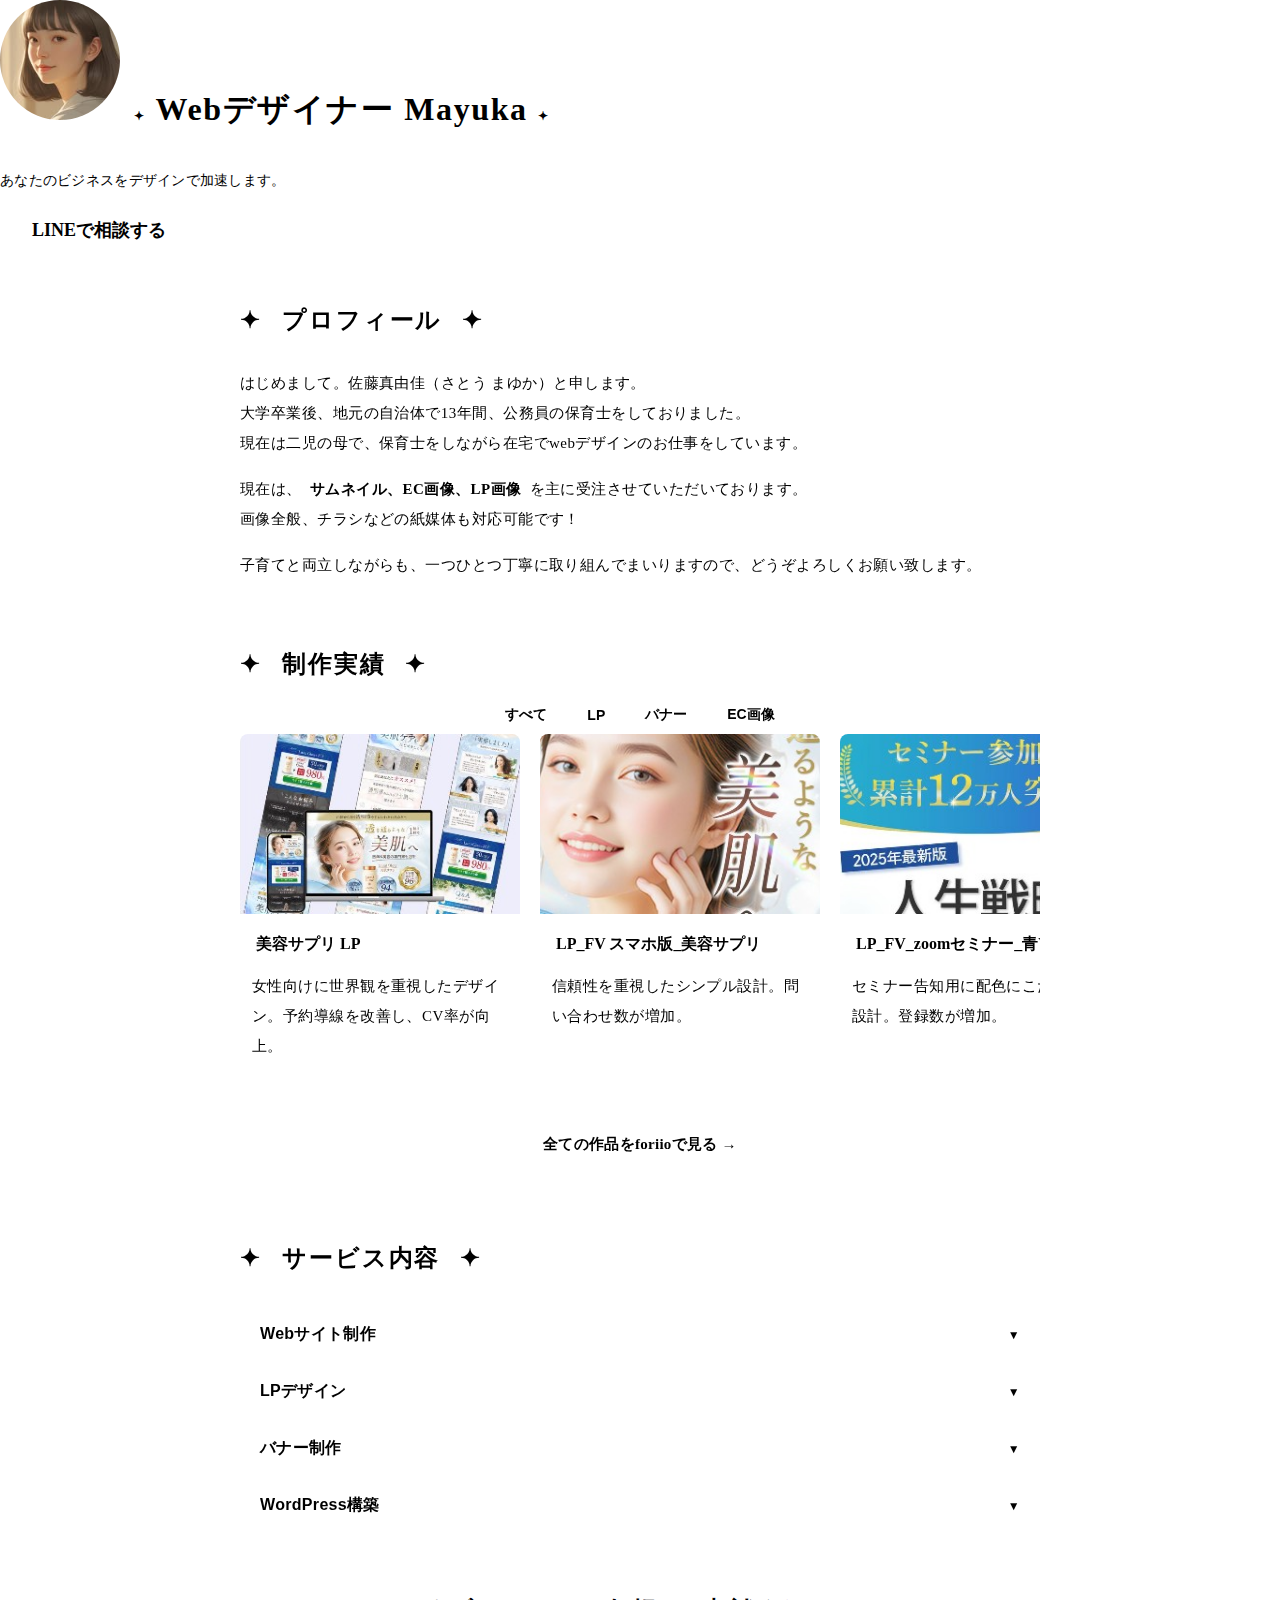
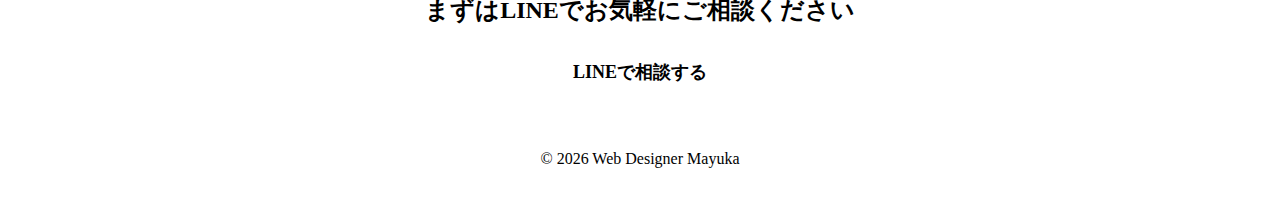
<file: index.html>
<!doctype html>
<html lang="ja">
  <head>
    <meta charset="UTF-8" />
    <meta name="viewport" content="width=device-width, initial-scale=1.0" />
    <title>Webデザイナー ポートフォリオ</title>

    <!-- OGP（SNSシェア対策） -->
    <meta property="og:title" content="Webデザイナー ポートフォリオ" />
    <meta
      property="og:description"
      content="Webデザイナーのポートフォリオサイトです。LINEでお気軽にご相談ください。"
    />
    <meta property="og:type" content="website" />

    <!-- 外部CSS -->
    <link rel="stylesheet" href="css/style.css" />
  </head>

  <body>
    <header>
      <img class="profile-img" src="img/profile.jpg" alt="プロフィール画像" />
      <h1>Webデザイナー Mayuka</h1>
      <p>あなたのビジネスをデザインで加速します。</p>
      <a
        class="cta"
        href="https://qr-official.line.me/gs/M_925vtugf_GW.png?oat_content=qr"
        target="_blank"
      >
        LINEで相談する
      </a>
    </header>

    <section class="section profile-section">
      <h2>プロフィール</h2>
      <p>
        はじめまして。佐藤真由佳（さとう まゆか）と申します。<br />
        大学卒業後、地元の自治体で13年間、公務員の保育士をしておりました。<br />
        現在は二児の母で、保育士をしながら在宅でwebデザインのお仕事をしています。
      </p>
      <p>
        現在は、<strong>サムネイル、EC画像、LP画像</strong>を主に受注させていただいております。<br />
        画像全般、チラシなどの紙媒体も対応可能です！
      </p>
      <p>
        子育てと両立しながらも、一つひとつ丁寧に取り組んでまいりますので、どうぞよろしくお願い致します。
      </p>
    </section>

    <section class="section themed-section">
      <h2>制作実績</h2>
      <div class="category-tabs">
        <button class="category-btn active" data-category="all">すべて</button>
        <button class="category-btn" data-category="lp">LP</button>
        <button class="category-btn" data-category="banner">バナー</button>
        <button class="category-btn" data-category="ec">EC画像</button>
      </div>
      <div class="works-grid">
        <a
          href="https://www.foriio.com/works/1742063"
          target="_blank"
          class="work-card-link"
        >
          <div class="work-card" data-category="lp">
            <img src="img/sample1.jpg" alt="美容サプリ LP" />
            <h3>美容サプリ LP</h3>
            <p class="work-desc">
              女性向けに世界観を重視したデザイン。予約導線を改善し、CV率が向上。
            </p>
          </div>
        </a>
        <div class="work-card" data-category="lp">
          <img src="img/sample2.jpg" alt="LP_FV スマホ版_美容サプリ" />
          <h3>LP_FV スマホ版_美容サプリ</h3>
          <p class="work-desc">
            信頼性を重視したシンプル設計。問い合わせ数が増加。
          </p>
        </div>
        <div class="work-card" data-category="lp">
          <img src="img/sample3.jpg" alt="LP_FV_zoomセミナー_青Ver" />
          <h3>LP_FV_zoomセミナー_青Ver</h3>
          <p class="work-desc">
            セミナー告知用に配色にこだわった設計。登録数が増加。
          </p>
        </div>
        <div class="work-card" data-category="lp">
          <img src="img/sample4.jpg" alt="LP_FV_zoomセミナー" />
          <h3>LP_FV_zoomセミナー</h3>
          <p class="work-desc">
            参加者の心理に訴えるデザイン。クリック率が25%向上。
          </p>
        </div>
        <div class="work-card" data-category="lp">
          <img src="img/sample5.jpg" alt="スクールLP トップ画像" />
          <h3>スクールLP トップ画像</h3>
          <p class="work-desc">
            教育サービスのポジティブなイメージを表現。問い合わせ倍増。
          </p>
        </div>
        <div class="work-card" data-category="banner">
          <img src="img/sample1.jpg" alt="Google広告バナー" />
          <h3>Google広告バナー</h3>
          <p class="work-desc">
            高クリック率を実現する配色とコピー。CTR 2.5%達成。
          </p>
        </div>
        <div class="work-card" data-category="ec">
          <img src="img/EC1.jpg" alt="EC商品画像" />
          <h3>EC商品画像</h3>
          <p class="work-desc">商品の魅力を最大限に表現。売上20%増加。</p>
        </div>
      </div>
      <div class="works-footer">
        <a
          class="link-btn"
          href="https://www.foriio.com/mayuka-design/categories/LP"
          target="_blank"
        >
          全ての作品をforiioで見る →
        </a>
      </div>
    </section>

    <section class="section themed-section">
      <h2>サービス内容</h2>
      <div class="accordion">
        <div class="accordion-item">
          <button class="accordion-btn">Webサイト制作</button>
          <div class="accordion-content">
            <p>
              企業サイト、ポートフォリオサイトなど、様々なWebサイトを制作いたします。レスポンシブデザインで対応。
            </p>
          </div>
        </div>
        <div class="accordion-item">
          <button class="accordion-btn">LPデザイン</button>
          <div class="accordion-content">
            <p>
              商品やサービスの販売を目的としたランディングページを制作。CV率の向上を意識した設計を行います。
            </p>
          </div>
        </div>
        <div class="accordion-item">
          <button class="accordion-btn">バナー制作</button>
          <div class="accordion-content">
            <p>
              Web広告用のバナーやアイキャッチ画像を制作いたします。複数パターンの提案も可能です。
            </p>
          </div>
        </div>
        <div class="accordion-item">
          <button class="accordion-btn">WordPress構築</button>
          <div class="accordion-content">
            <p>
              WordPressのテーマカスタマイズやプラグイン設定、更新・管理のご相談にも対応いたします。
            </p>
          </div>
        </div>
      </div>
    </section>

    <section class="section cta-section">
      <h2>まずはLINEでお気軽にご相談ください</h2>
      <a
        class="cta"
        href="https://qr-official.line.me/gs/M_925vtugf_GW.png?oat_content=qr"
        target="_blank"
      >
        LINEで相談する
      </a>
    </section>

    <footer>© 2026 Web Designer Mayuka</footer>
    <script src="js/script.js"></script>
  </body>
</html>
</file>
<file: css/style.css>
/* ============ 画像重ね合わせ用ラッパー ============ */
.header-img-wrap {
  position: relative;
  display: block;
  width: 100%;
  max-width: 100%;
  height: auto;
  overflow: hidden;
  line-height: 0;
}

.header-img-wrap::after {
  content: "";
  position: absolute;
  bottom: 0;
  left: 0;
  right: 0;
  height: 400px;
  background: linear-gradient(
    to bottom,
    var(--color-black-0) 0%,
    var(--color-black-1) 100%
  );
  pointer-events: none;
}

.header-top-img {
  display: block;
  width: 100%;
  max-width: 100vw;
  height: auto;
  z-index: 1;
}

.header-awa-img {
  position: absolute;
  top: 36%; /* 画像下部に重ねる場合。必要に応じて調整 */
  left: 50.2%;
  width: 38%; /* 親画像幅基準 */
  max-width: none;
  height: auto;
  opacity: 0;
  transform: translateX(-50%) translateY(50px) scale(0.98); /* 初期位置決定 */
}

.fade-in.show .header-awa-img {
  animation: fadeInAwa 1.8s cubic-bezier(0.22, 1, 0.36, 1) 0.15s forwards;
}

@keyframes fadeInAwa {
  from {
    opacity: 0;
    transform: translateX(-50%) translateY(50px) scale(0.98);
  }
  to {
    opacity: 1;
    transform: translateX(-50%) translateY(0) scale(1);
  }
}

@media (max-width: var(--breakpoint-md)) {
  .header-awa-img {
    width: 100%;
    max-width: 38.9%;
    top: 36%;
    left: 50%;
  }
}
html,
body {
  overflow-x: hidden;
  margin: 0;
  padding: 0;
  scroll-behavior: auto;
}

.visually-hidden {
  position: absolute;
  width: 1px;
  height: 1px;
  padding: 0;
  margin: -1px;
  overflow: hidden;
  clip: rect(0, 0, 0, 0);
  white-space: nowrap;
  border: 0;
}

.cta-row {
  display: flex;
  justify-content: center;
  align-items: center;
  gap: 24px;
  flex-wrap: wrap;
}

/* ============ ハンバーガーメニュー ============ */
.hamburger-menu {
  position: fixed;
  top: 12px;
  right: 12px;
  z-index: 10000;
  width: 52px;
  height: 52px;
  background: transparent;
  border: none;
  border-radius: 50%;
  cursor: pointer;
  display: flex;
  flex-direction: column;
  justify-content: center;
  align-items: center;
  gap: 5px;
  transition: all 0.4s cubic-bezier(0.34, 1.56, 0.64, 1);
  box-shadow:
    0 0 0 1px var(--color-white-08),
    0 0 8px var(--color-white-15),
    0 0 16px var(--color-glow-blue),
    0 8px 24px var(--color-black-08),
    inset 0 1px 2px var(--color-white-2);
  backdrop-filter: blur(8px);
  -webkit-backdrop-filter: blur(8px);
}

/* シャボン玉のような虹色の光沢 */
.hamburger-menu::before {
  content: "";
  position: absolute;
  top: 0;
  left: 0;
  width: 100%;
  height: 100%;
  border-radius: 50%;
  background: linear-gradient(
    135deg,
    var(--color-white-15) 0%,
    var(--color-rainbow-1) 15%,
    var(--color-rainbow-2) 25%,
    var(--color-rainbow-3) 40%,
    var(--color-rainbow-4) 50%,
    var(--color-rainbow-5) 65%,
    var(--color-rainbow-6) 80%,
    var(--color-rainbow-7) 90%,
    transparent 100%
  );
  pointer-events: none;
  opacity: 0.65;
  transition: opacity 0.4s ease;
}

/* 左上のハイライト光沢 */
.hamburger-menu::after {
  content: "";
  position: absolute;
  top: 8%;
  left: 12%;
  width: 35%;
  height: 35%;
  background: radial-gradient(
    circle,
    var(--color-white-5) 0%,
    var(--color-white-2) 50%,
    transparent 70%
  );
  border-radius: 50%;
  filter: blur(4px);
  pointer-events: none;
  opacity: 0.8;
}

.hamburger-menu:hover {
  transform: scale(1.05);
  box-shadow:
    0 0 0 1px var(--color-white-12),
    0 0 12px var(--color-white-2),
    0 0 24px var(--color-glow-blue-12),
    0 12px 32px var(--color-black-08),
    inset 0 1px 3px var(--color-white-25);
  backdrop-filter: blur(8px);
  -webkit-backdrop-filter: blur(8px);
}

.hamburger-menu:hover::before {
  opacity: 0.85;
}

.hamburger-menu span {
  display: block;
  width: 24px;
  height: 2px;
  background: linear-gradient(
    90deg,
    var(--color-white-35),
    var(--color-white-65),
    var(--color-white-35)
  );
  border-radius: 10px;
  transition: all 0.4s cubic-bezier(0.34, 1.56, 0.64, 1);
  box-shadow:
    0 0 6px var(--color-white-45),
    0 0 12px var(--color-white-2),
    0 0 0.1px var(--color-white-05);
  backdrop-filter: blur(1px);
  -webkit-backdrop-filter: blur(1px);
  position: relative;
  z-index: 1;
}

.hamburger-menu.active {
  backdrop-filter: blur(5px);
  -webkit-backdrop-filter: blur(5px);
}

.hamburger-menu.active span:nth-child(1) {
  transform: rotate(45deg) translate(7px, 7px);
}

.hamburger-menu.active span:nth-child(2) {
  opacity: 0;
  transform: scale(0);
}

.hamburger-menu.active span:nth-child(3) {
  transform: rotate(-45deg) translate(7px, -7px);
}

/* ============ メニューオーバーレイ ============ */
.menu-overlay {
  position: fixed;
  top: 0;
  left: 0;
  width: 100%;
  height: 100vh;
  background: var(--color-black-3);
  backdrop-filter: blur(2px);
  -webkit-backdrop-filter: blur(2px);
  opacity: 0;
  visibility: hidden;
  transition: all 0.3s ease;
  z-index: 9998;
}

.menu-overlay.active {
  opacity: 1;
  visibility: visible;
}

/* ============ ナビゲーションメニュー ============ */
.nav-menu {
  position: fixed;
  top: 0;
  right: -35vw;
  width: 35vw;
  height: 100vh;
  background: var(--color-white-1);
  backdrop-filter: blur(20px);
  -webkit-backdrop-filter: blur(20px);
  padding-top: 80px;
  z-index: 9999;
  transition: right 0.3s ease;
  box-shadow: -2px 0 8px var(--color-black-1);
  border-left: 1px solid var(--color-white-2);
}

@media (max-width: var(--breakpoint-md)) {
  .nav-menu {
    width: 50vw;
    right: -50vw;
    left: auto;
    transition: right 0.3s ease;
  }
}

.nav-menu.active {
  right: 0;
}

@media (max-width: var(--breakpoint-md)) {
  .nav-menu.active {
    right: 0;
  }
}

.nav-menu ul {
  list-style: none;
  padding: 0;
  margin: 0;
}

.nav-menu li {
  border-bottom: 1px solid var(--color-white-15);
}

.nav-menu a {
  display: block;
  padding: 20px 30px;
  color: var(--color-white);
  text-decoration: none;
  font-size: 16px;
  font-weight: 600;
  letter-spacing: 0.05em;
  transition: all 0.3s ease;
  text-shadow: 0 1px 2px var(--color-black-3);
}

.nav-menu a:hover {
  background: var(--color-white-15);
  color: var(--color-white);
}

@keyframes float {
  0%,
  100% {
    transform: translateY(0px);
    opacity: 1;
  }
  50% {
    transform: translateY(-30px);
    opacity: 0.95;
  }
}

header h1 {
  font-weight: 600;
  letter-spacing: 0.05em;
  color: var(--color-text-dark);
  margin-top: 20px;
  padding-bottom: 15px;
  border-bottom: 1px solid var(--color-shadow-beige-2);
  display: inline-block;
  padding-left: var(--spacing-xl);
  padding-right: var(--spacing-xl);
}

header h1::before,
header h1::after {
  content: "✦";
  color: var(--color-accent);
  margin: 0 10px;
  font-size: 12px;
  animation: twinkle 2s ease-in-out infinite;
}

@keyframes twinkle {
  0%,
  100% {
    opacity: 0.6;
  }
  50% {
    opacity: 1;
  }
}

header p {
  color: var(--color-text-sub);
  font-size: 14px;
  letter-spacing: 0.02em;
  margin-top: 15px;
}

h1 {
  margin-bottom: 10px;
}
.section {
  padding: 20px 0px;
  max-width: 800px;
  margin: auto;
}

.section:not(:last-of-type) {
  padding-bottom: 20px;
}

@media (max-width: var(--breakpoint-md)) {
  h1 {
    font-size: 24px;
  }
}
.cta {
  display: inline-flex;
  align-items: center;
  justify-content: center;
  gap: 8px;
  box-sizing: border-box;
  height: 52px;
  vertical-align: middle;
  white-space: nowrap;
  padding: 14px 32px;
  background: var(--color-line);
  color: var(--color-white);
  text-decoration: none;
  border-radius: 8px;
  font-size: 18px;
  font-weight: bold;
  transition: box-shadow 0.3s ease;
  position: relative;
  overflow: hidden;
}

.cta:hover {
  box-shadow: 0 6px 20px var(--color-shadow-line);
}

.cta.instagram {
  margin-left: 18px;
  background: linear-gradient(
    135deg,
    var(--color-instagram-1) 0%,
    var(--color-instagram-2) 50%,
    var(--color-instagram-3) 100%
  );
  box-shadow: 0 4px 16px var(--color-shadow-pink-15);
  padding: 14px 40px;
}

.cta.instagram:hover {
  box-shadow: 0 6px 20px var(--color-shadow-pink-4);
}
.cta::before {
  content: "";
  position: absolute;
  top: -50%;
  left: -50%;
  width: 200%;
  height: 200%;
  background: linear-gradient(
    45deg,
    transparent,
    var(--color-white-3),
    transparent
  );
  animation: shine 3s infinite;
}

@keyframes shine {
  0% {
    transform: translateX(-100%) translateY(-100%);
  }
  100% {
    transform: translateX(100%) translateY(100%);
  }
}

footer {
  text-align: center;
  padding: 32px 20px;
  background: linear-gradient(
    135deg,
    var(--color-bg-gradient-1) 0%,
    var(--color-bg-gradient-2) 100%
  );
  margin-top: var(--spacing-xl);
  border-top: 1px solid var(--color-shadow-lavender-15);
}

footer p {
  margin: 0 0 12px 0;
  color: var(--color-text-main);
  font-size: 14px;
  font-weight: 600;
  letter-spacing: 0.02em;
}

.footer-links {
  margin-top: var(--spacing-md);
}

.footer-links a {
  color: var(--color-primary);
  text-decoration: none;
  font-size: 13px;
  transition: color 0.3s ease;
  font-weight: 500;
}

.footer-links a:hover {
  color: var(--color-primary-light);
  text-decoration: underline;
}

.footer-links span {
  color: var(--color-border);
  margin: 0 var(--spacing-md);
}
.profile-img {
  width: 120px;
  height: 120px;
  object-fit: cover;
  border-radius: 50%;
  margin-bottom: var(--spacing-md);
  border: 3px solid var(--color-bg-profile);
  box-shadow: 0 8px 20px var(--color-shadow-beige);
  animation: shimmer 3s ease-in-out infinite;
}

@keyframes shimmer {
  0%,
  100% {
    box-shadow:
      0 8px 20px var(--color-shadow-beige),
      0 0 0 0 var(--color-white-0);
  }
  50% {
    box-shadow:
      0 8px 20px var(--color-shadow-beige-3),
      0 0 15px 5px var(--color-shadow-gold);
  }
}

/* ============ 制作実績セクション ============ */
.category-tabs {
  display: flex;
  gap: var(--spacing-md);
  margin-bottom: var(--spacing-xl);
  flex-wrap: wrap;
  justify-content: center;
}

.category-btn {
  padding: 10px 20px;
  border: 2px solid var(--color-pink-lightest);
  background: var(--color-white);
  border-radius: 24px;
  cursor: pointer;
  font-size: 14px;
  font-weight: 600;
  color: var(--color-pink-text);
  transition: all 0.3s ease;
}

.category-btn:hover {
  border-color: var(--color-pink-light);
  color: var(--color-white);
  background: var(--color-pink-light);
}

.category-btn.active {
  background: linear-gradient(
    135deg,
    var(--color-pink-medium) 0%,
    var(--color-pink-dark) 100%
  );
  color: var(--color-white);
  border-color: var(--color-pink-medium);
  box-shadow: 0 4px 12px var(--color-shadow-pink-medium-4);
}

@media (max-width: var(--breakpoint-md)) {
  .category-tabs {
    margin-bottom: 24px;
  }

  .category-btn {
    padding: 8px 16px;
    font-size: 12px;
  }
}

.works-grid {
  display: flex;
  overflow-x: auto;
  gap: 20px;
  padding-bottom: 10px;
  scroll-behavior: smooth;
  -webkit-overflow-scrolling: touch;
}

.work-card {
  flex-shrink: 0;
  width: 280px;
  background: var(--color-white);
  border-radius: 8px;
  overflow: hidden;
  box-shadow: 0 2px 8px var(--color-black-1);
  transition: all 0.3s ease;
  opacity: 1;
  animation: fadeIn 0.3s ease;
  position: relative;
}

.work-card.hidden {
  display: none;
}

.work-card-link {
  text-decoration: none;
  color: inherit;
  display: block;
}

.work-card-link:visited {
  color: inherit;
}

.work-card-link:hover,
.work-card-link:active {
  text-decoration: none;
  color: inherit;
}

@keyframes fadeIn {
  from {
    opacity: 0;
    transform: translateY(10px);
  }
  to {
    opacity: 1;
    transform: translateY(0);
  }
}

.work-card:hover {
  transform: translateY(-4px);
  box-shadow:
    0 8px 24px var(--color-shadow-card-15),
    0 0 0 2px var(--color-primary-light);
}

.work-card::before {
  content: "";
  position: absolute;
  top: 0;
  left: -100%;
  width: 100%;
  height: 100%;
  background: linear-gradient(
    90deg,
    transparent,
    rgba(255, 255, 255, 0.3),
    transparent
  );
  transition: left 0.6s ease;
  pointer-events: none;
  z-index: 1;
}

.work-card:hover::before {
  left: 100%;
}

.work-card img {
  width: 100%;
  height: 180px;
  object-fit: cover;
  transition:
    transform 0.4s ease,
    filter 0.3s ease;
}

.work-card:hover img {
  transform: scale(1.08);
  filter: brightness(1.05);
}

@media (max-width: var(--breakpoint-md)) {
  .work-card {
    width: 240px;
  }

  .work-card img {
    height: 150px;
  }
}

.work-card h3 {
  margin: 16px;
  margin-bottom: 8px;
  font-size: 16px;
  transition: color 0.3s ease;
  position: relative;
  z-index: 2;
}

.work-card:hover h3 {
  color: var(--color-primary);
}

.work-desc {
  padding-left: 12px;
  padding-right: 12px;
  margin: 0;
  font-size: 14px;
  color: var(--color-text-sub);
  transition: color 0.3s ease;
  position: relative;
  z-index: 2;
}

.work-card:hover .work-desc {
  color: var(--color-text-main);
}

/* 作品一覧フッター */
.works-footer {
  text-align: center;
  margin-top: 0px;
  padding-top: 32px;
  border-top: 1px solid var(--color-border-light);
}

.link-btn {
  display: inline-block;
  padding: 16px 40px;
  background: linear-gradient(
    135deg,
    var(--color-pink-lightest) 0%,
    var(--color-pink-light) 100%
  );
  color: var(--color-white);
  text-decoration: none;
  border-radius: 30px;
  font-size: 15px;
  font-weight: 700;
  transition: all 0.3s ease;
  border: none;
  box-shadow: 0 4px 15px var(--color-shadow-pink);
  letter-spacing: 0.02em;
  position: relative;
  overflow: hidden;
}

.link-btn::before {
  content: "";
  position: absolute;
  top: 0;
  left: -100%;
  width: 100%;
  height: 100%;
  background: linear-gradient(
    90deg,
    transparent,
    var(--color-white-3),
    transparent
  );
  transition: left 0.5s ease;
}

.link-btn:hover {
  background: linear-gradient(
    135deg,
    var(--color-pink-light) 0%,
    var(--color-pink-darker) 100%
  );
  box-shadow: 0 8px 25px var(--color-shadow-pink-5);
  transform: translateY(-2px);
}

.link-btn:hover::before {
  left: 100%;
}

@media (max-width: var(--breakpoint-md)) {
  .link-btn {
    padding: 12px 28px;
    font-size: 13px;
  }
}

/* ============ アコーディオン ============ */
.accordion {
  margin-top: 16px;
  border: 2px solid var(--color-shadow-lavender-2);
  border-radius: 12px;
  overflow: hidden;
  background: var(--color-white-4);
  box-shadow: inset 0 1px 0 var(--color-white-8);
}

.accordion-item {
  border-bottom: 1px solid var(--color-shadow-lavender-15);
  position: relative;
  z-index: 1;
}

.accordion-item:last-child {
  border-bottom: none;
}

.accordion-btn {
  width: 100%;
  padding: 18px 20px;
  text-align: left;
  background: linear-gradient(
    135deg,
    var(--color-bg-pink-light-1) 0%,
    var(--color-bg-pink-light-2) 100%
  );
  border: none;
  cursor: pointer;
  font-size: 16px;
  font-weight: 700;
  color: var(--color-primary);
  transition: all 0.3s ease;
  display: flex;
  justify-content: space-between;
  align-items: center;
  letter-spacing: 0.02em;
}

.accordion-btn:hover {
  background: linear-gradient(
    135deg,
    var(--color-shadow-lavender-1) 0%,
    var(--color-shadow-lavender-08) 100%
  );
  box-shadow: inset 0 2px 8px var(--color-shadow-lavender-1);
}

.accordion-btn::after {
  content: "▼";
  display: inline-block;
  transition: transform 0.3s ease;
  font-size: 12px;
  color: var(--color-primary-light);
}

.accordion-btn.active {
  background: linear-gradient(
    135deg,
    rgba(220, 200, 210, 0.15) 0%,
    rgba(210, 190, 200, 0.1) 100%
  );
  color: var(--color-primary);
  box-shadow: inset 0 2px 12px var(--color-shadow-lavender-15);
}

.accordion-btn.active::after {
  transform: rotate(-180deg);
}

.accordion-content {
  max-height: 0;
  overflow: hidden;
  background: var(--color-white-5);
  transition: max-height 0.3s ease;
  border-top: 1px solid var(--color-shadow-lavender-15);
}

.accordion-content.show {
  max-height: 500px;
}

.themed-section .accordion-content p {
  padding: 20px;
  margin: 0;
  color: var(--color-text-main);
  line-height: 1.8;
  letter-spacing: 0.02em;
  font-size: 15px;
}

@media (max-width: var(--breakpoint-md)) {
  .accordion-btn {
    padding: 12px;
    font-size: 14px;
  }

  .accordion-btn::after {
    font-size: 10px;
  }

  .themed-section .accordion-content p {
    padding: 12px 12px;
    font-size: 14px;
  }
}

/* セクション装飾（共通） */
.profile-section,
.themed-section {
  background: linear-gradient(
    135deg,
    var(--color-bg-pink-medium-1) 0%,
    var(--color-bg-pink-medium-2) 100%
  );
  /* border: 2px solid rgba(220, 200, 210, 0.2); */
  border-radius: 12px;
  position: relative;
  box-shadow:
    0 8px 32px var(--color-shadow-card),
    inset 0 1px 0 var(--color-white-8);
  backdrop-filter: blur(10px);
  padding: 0 20px;
}

.profile-section::before,
.themed-section::before {
  content: "";
  position: absolute;
  top: -50px;
  right: -50px;
  width: 200px;
  height: 200px;
  background: radial-gradient(
    circle,
    var(--color-shadow-lavender-12) 0%,
    transparent 70%
  );
  border-radius: 50%;
  animation: float 4.5s ease-in-out infinite;
  z-index: 0;
}

.profile-section::after,
.themed-section::after {
  content: "";
  position: absolute;
  bottom: -80px;
  left: -80px;
  width: 160px;
  height: 160px;
  background: radial-gradient(
    circle,
    var(--color-shadow-lavender-08) 0%,
    transparent 70%
  );
  border-radius: 50%;
  animation: float 5.5s ease-in-out infinite reverse;
  z-index: 0;
}

.profile-section h2,
.themed-section h2,
.news-section h2 {
  position: relative;
  z-index: 1;
  color: var(--color-primary);
  font-weight: 700;
  letter-spacing: 0.08em;
  margin-top: 48px;
  margin-bottom: 0px;
  padding-bottom: 16px;
  font-size: 24px;
  border-bottom: 3px solid var(--color-primary-light);
  display: inline-block;
}

.profile-section h2::before,
.themed-section h2::before,
.news-section h2::before {
  content: "✦ ";
  color: var(--color-primary-light);
  margin-right: 12px;
  animation: twinkle 2.5s ease-in-out infinite;
}

.profile-section h2::after,
.themed-section h2::after,
.news-section h2::after {
  content: " ✦";
  color: var(--color-primary-light);
  margin-left: 12px;
  animation: twinkle 2.5s ease-in-out infinite 0.5s;
}

/* プロフィールセクション固有 */
.profile-section p,
.themed-section p {
  position: relative;
  z-index: 1;
  line-height: 2;
  font-size: 15px;
  color: var(--color-text-main);
  letter-spacing: 0.03em;
  margin: 16px 0;
}

.news-section p {
  padding: 0px 0;
}

.profile-section p:first-of-type {
  border-top: 1px solid var(--color-shadow-lavender-15);
}

.profile-section p:last-child {
  margin-bottom: 0;
  padding-bottom: 0;
}

.profile-section strong,
.themed-section strong {
  color: var(--color-primary);
  font-weight: 700;
  background: linear-gradient(
    120deg,
    var(--color-shadow-lavender) 0%,
    var(--color-shadow-lavender-08) 100%
  );
  padding: 2px 8px;
  border-radius: 4px;
}

/* ============ お知らせセクション ============ */
.news-section {
  padding: 0 20px;
}

.news-list {
  list-style: none;
  padding: 0;
  margin: 16px 0 32px 0;
  position: relative;
  z-index: 1;
}

.news-item {
  display: flex;
  gap: 8px;
  padding: 20px;
  margin-bottom: 6px;
  background: var(--color-white-5);
  border-radius: 8px;
  border-left: 4px solid var(--color-primary-light);
  transition: all 0.3s ease;
  align-items: center;
}

.news-item:hover {
  background: var(--color-white-7);
  box-shadow: 0 4px 12px var(--color-shadow-card-15);
  transform: translateY(-2px);
}

.news-date {
  flex-shrink: 0;
  font-weight: 600;
  color: var(--color-primary);
  font-size: 12px;
  letter-spacing: 0.05em;
  min-width: 80px;
}

.news-text {
  margin: 0;
  color: var(--color-text-main);
  line-height: 1.8;
  font-size: 15px;
  letter-spacing: 0.02em;
}

@media (max-width: var(--breakpoint-md)) {
  .news-item {
    flex-direction: column;
    gap: 4px;
    padding: 16px;
    align-items: flex-start;
  }

  .news-date {
    font-size: 13px;
    min-width: auto;
  }

  .news-text {
    font-size: 14px;
  }
}

/* CTA セクション */
.cta-section {
  text-align: center;
}

.cta-section .cta {
  margin: 0 auto;
}

@media (max-width: var(--breakpoint-md)) {
  .cta {
    font-size: 16px;
    padding: 12px 24px;
  }

  .cta-section {
    display: flex;
    flex-direction: column;
    align-items: center;
  }

  .cta-section .cta {
    display: inline-flex;
    width: auto;
  }
}

.cta-row {
  display: flex;
  justify-content: center;
  align-items: center;
  gap: 24px;
  flex-wrap: wrap;
}

@media (max-width: 600px) {
  .cta-row {
    flex-direction: column;
    width: 100%;
  }

  .cta-section .cta {
    width: auto;
    margin-left: auto;
    margin-right: auto;
  }

  .cta,
  .cta.instagram {
    display: flex;
    align-items: center;
    justify-content: center;
    gap: 8px;
    padding: 14px 32px;
    width: 180px;
    min-width: 0;
    max-width: 340px;
    box-sizing: border-box;
  }
  .cta svg,
  .cta img,
  .cta.instagram svg,
  .cta.instagram img {
    margin: 0;
    flex-shrink: 0;
  }
}

/* ============ スプラッシュスクリーン ============ */
#splash-screen {
  position: fixed;
  top: 0;
  left: 0;
  width: 100vw;
  height: 100vh;
  background-color: var(--color-primary-lighter);
  display: flex;
  align-items: center;
  justify-content: center;
  z-index: 9999;
  opacity: 0;
  animation: splashFadeIn var(--splash-fadein-time) ease forwards;
  overflow: hidden;
}

@keyframes splashFadeIn {
  to {
    opacity: 1;
  }
}

#splash-screen.hidden {
  animation: splashFadeOut var(--splash-fadeout-time) ease forwards;
  pointer-events: none;
}

@keyframes splashFadeOut {
  from {
    opacity: 1;
  }
  to {
    opacity: 0;
  }
}

#splash-screen img {
  max-width: 70%;
  object-fit: contain;
  position: relative;
  z-index: 2;
}

.splash-bubbles {
  position: absolute;
  inset: 0;
  z-index: 1;
  pointer-events: none;
}

.header-bubbles {
  position: absolute;
  inset: 0;
  z-index: 2;
  pointer-events: none;
  opacity: 1;
  transition: opacity 0.8s ease;
}

.header-bubbles.fade-out {
  opacity: 0;
}

.splash-bubble,
.header-bubble {
  position: absolute;
  border-radius: 50%;
  background: radial-gradient(
    circle at 30% 30%,
    var(--color-white-8),
    var(--color-white-35) 35%,
    var(--color-white-1) 60%,
    var(--color-white-0) 70%
  );
  border: 1px solid var(--color-white-25);
  filter: blur(1px);
  opacity: var(--bubble-opacity);
  box-shadow:
    0 0 20px var(--bubble-glow-pink),
    0 0 15px var(--bubble-glow-blue),
    0 0 10px var(--bubble-glow-green);
  animation: bubbleFloat var(--bubble-duration, 6s) linear
    var(--bubble-delay, 0s) infinite;
}

@keyframes bubbleFloat {
  0% {
    transform: translateY(0) scale(0.96);
    opacity: 0.75;
  }
  50% {
    opacity: 0.95;
  }
  100% {
    transform: translateY(-160vh) scale(1.02);
    opacity: 0.8;
  }
}

/* クリック時の泡 */
.click-bubble {
  position: fixed;
  border-radius: 50%;
  background: radial-gradient(
    circle at 30% 30%,
    var(--color-white-8),
    var(--color-white-35) 35%,
    var(--color-white-1) 60%,
    var(--color-white-0) 70%
  );
  border: 1px solid var(--color-white-25);
  opacity: var(--bubble-opacity);
  box-shadow:
    0 0 20px var(--bubble-glow-pink),
    0 0 15px var(--bubble-glow-blue),
    0 0 10px var(--bubble-glow-green);
  pointer-events: none;
  z-index: 999;
  will-change: transform, opacity;
  animation: clickBubbleFloat 2s ease-out forwards;
}

@keyframes clickBubbleFloat {
  0% {
    transform: translate(0, 0) scale(1);
    opacity: 0.9;
  }
  100% {
    transform: translate(
        calc(var(--bubble-x) * 35px),
        calc(var(--bubble-y) * -35px)
      )
      scale(0.8);
    opacity: 0;
  }
}

/* ============ フェードインアニメーション ============ */
.fade-in {
  opacity: 0;
  transition:
    opacity var(--content-fade-time) ease,
    transform var(--content-fade-time) ease;
}

.fade-in.show {
  opacity: 1;
  transform: translateY(0);
}

/* ============ トップに戻るボタン ============ */
.scroll-to-top {
  position: fixed;
  bottom: 24px;
  right: 24px;
  width: 52px;
  height: 52px;
  background: linear-gradient(
    135deg,
    var(--color-primary) 0%,
    var(--color-primary-light) 100%
  );
  border: none;
  border-radius: 50%;
  cursor: pointer;
  display: flex;
  align-items: center;
  justify-content: center;
  z-index: 9997;
  opacity: 0;
  visibility: hidden;
  transition: all 0.4s cubic-bezier(0.34, 1.56, 0.64, 1);
  box-shadow: 0 4px 16px var(--color-shadow-primary-3);
}

.scroll-to-top.visible {
  opacity: 1;
  visibility: visible;
}

.scroll-to-top:hover {
  transform: translateY(-4px) scale(1.05);
  box-shadow: 0 8px 24px var(--color-shadow-primary-4);
}

.scroll-to-top img {
  width: 24px;
  height: 24px;
  display: block;
  color: var(--color-white);
  transition: transform 0.3s ease;
}

.scroll-to-top:hover img {
  transform: translateY(-2px);
}

@media (max-width: var(--breakpoint-md)) {
  .scroll-to-top {
    bottom: 16px;
    right: 16px;
    width: 48px;
    height: 48px;
  }
}
</file>
